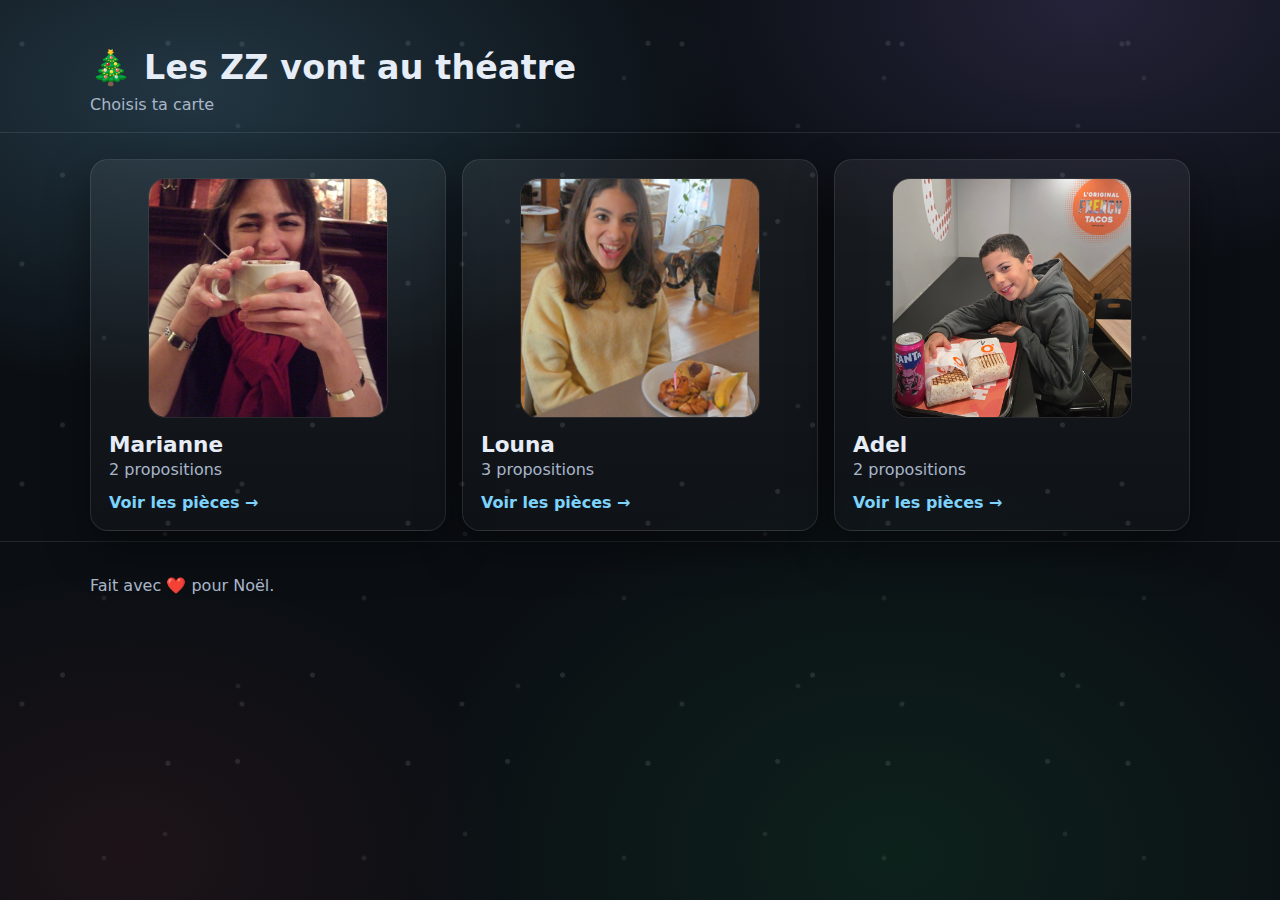
<file: index.html>
<!doctype html>
<html lang="fr">
<head>
    <script src="./assets/scratch.js" defer></script>
<meta charset="utf-8" />
  <meta name="viewport" content="width=device-width, initial-scale=1" />
  <title>Cadeau de Noël – Soirées théâtre</title>
  <link rel="stylesheet" href="assets/styles.css" />
</head>
<body>
<div class="snow"><span style="left:0%; animation-duration:10s; animation-delay:-0s"></span><span style="left:5%; animation-duration:11s; animation-delay:-1s"></span><span style="left:10%; animation-duration:12s; animation-delay:-2s"></span><span style="left:15%; animation-duration:13s; animation-delay:-3s"></span><span style="left:20%; animation-duration:14s; animation-delay:-4s"></span><span style="left:25%; animation-duration:15s; animation-delay:-5s"></span><span style="left:30%; animation-duration:16s; animation-delay:-6s"></span><span style="left:35%; animation-duration:17s; animation-delay:-7s"></span><span style="left:40%; animation-duration:18s; animation-delay:-8s"></span><span style="left:45%; animation-duration:19s; animation-delay:-9s"></span><span style="left:50%; animation-duration:10s; animation-delay:-10s"></span><span style="left:55%; animation-duration:11s; animation-delay:-11s"></span><span style="left:60%; animation-duration:12s; animation-delay:-12s"></span><span style="left:65%; animation-duration:13s; animation-delay:-13s"></span><span style="left:70%; animation-duration:14s; animation-delay:-14s"></span><span style="left:75%; animation-duration:15s; animation-delay:-15s"></span><span style="left:80%; animation-duration:16s; animation-delay:-16s"></span><span style="left:85%; animation-duration:17s; animation-delay:-17s"></span><span style="left:90%; animation-duration:18s; animation-delay:-18s"></span><span style="left:95%; animation-duration:19s; animation-delay:-19s"></span></div>
  <header class="site-header">
    <div class="container">
      <h1>🎄 Les ZZ vont au théatre</h1>
      <p class="subtitle">Choisis ta carte</p>
    </div>
  </header>

  <main class="container">
    <section class="grid">
      <a class="person-card" href="marianne.html" aria-label="Accéder aux propositions de Marianne">
        <img class="avatar" src="assets/avatars/marianne.jpg" alt="Avatar de Marianne" />
        <div class="person-meta">
          <h2>Marianne</h2>
          <p>2 propositions</p>
        </div>
        <span class="cta">Voir les pièces →</span>
      </a>

      <a class="person-card" href="louna.html" aria-label="Accéder aux propositions de Louna">
        <img class="avatar" src="assets/avatars/louna.png" alt="Avatar de Louna" />
        <div class="person-meta">
          <h2>Louna</h2>
          <p>3 propositions</p>
        </div>
        <span class="cta">Voir les pièces →</span>
      </a>

      <a class="person-card" href="adel.html" aria-label="Accéder aux propositions de Adel">
        <img class="avatar" src="assets/avatars/adel.png" alt="Avatar de Adel" />
        <div class="person-meta">
          <h2>Adel</h2>
          <p>2 propositions</p>
        </div>
        <span class="cta">Voir les pièces →</span>
      </a>
    </section>

    
  </main>

  <footer class="site-footer">
    <div class="container">
      <p>Fait avec ❤️ pour Noël.</p>
    </div>
  </footer>
</body>
</html>
</file>
<file: assets/styles.css>
/* Mini site Noël - Théâtre
   Style simple, responsive, compatible GitHub Pages (sans build).
*/
:root{
  --bg: #0b0f14;
  --card: #121a24;
  --card2: #0f1720;
  --text: #e7edf7;
  --muted: #a9b6c9;
  --accent: #7dd3fc;
  --accent2: #a78bfa;
  --border: rgba(255,255,255,.10);
  --shadow: 0 18px 45px rgba(0,0,0,.45);
}

*{ box-sizing: border-box; }
html, body{ height:100%; }
body{
  margin:0;
  font-family: system-ui, -apple-system, Segoe UI, Roboto, Inter, Arial, sans-serif;
  /* Fond Noël : dégradés + “neige” légère en surcouche */
  background:
    radial-gradient(900px 500px at 15% 10%, rgba(125,211,252,.20), transparent 60%),
    radial-gradient(800px 500px at 85% 0%, rgba(167,139,250,.16), transparent 55%),
    radial-gradient(900px 700px at 70% 95%, rgba(34,197,94,.10), transparent 55%),
    radial-gradient(700px 520px at 10% 95%, rgba(239,68,68,.08), transparent 55%),
    /* “neige” : points très discrets */
    radial-gradient(circle at 10% 20%, rgba(255,255,255,.10) 0 2px, transparent 3px),
    radial-gradient(circle at 40% 30%, rgba(255,255,255,.08) 0 1.8px, transparent 3px),
    radial-gradient(circle at 70% 18%, rgba(255,255,255,.10) 0 2.2px, transparent 3px),
    radial-gradient(circle at 85% 45%, rgba(255,255,255,.08) 0 1.6px, transparent 3px),
    radial-gradient(circle at 25% 70%, rgba(255,255,255,.10) 0 2.1px, transparent 3px),
    radial-gradient(circle at 55% 78%, rgba(255,255,255,.08) 0 1.7px, transparent 3px),
    radial-gradient(circle at 88% 82%, rgba(255,255,255,.10) 0 2.0px, transparent 3px),
    var(--bg);
  background-size:
    auto, auto, auto, auto,
    220px 220px, 260px 260px, 240px 240px, 280px 280px, 250px 250px, 300px 300px, 270px 270px,
    auto;
  color:var(--text);
}

a{ color: inherit; text-decoration: none; }
.container{ width:min(1100px, 92vw); margin-inline:auto; }

.site-header{
  padding: 48px 0 18px;
  border-bottom: 1px solid var(--border);
}
h1{ margin: 0 0 8px; font-size: clamp(1.6rem, 2.6vw, 2.3rem); letter-spacing: .2px; }
.subtitle{ margin: 0; color: var(--muted); }

.grid{
  display:grid;
  grid-template-columns: repeat(3, minmax(0, 1fr));
  gap: 16px;
  padding: 26px 0 10px;
}
@media (max-width: 900px){
  .grid{ grid-template-columns: 1fr; }
}

.person-card{
  display:flex;
  flex-direction: column;
  gap: 14px;
  padding: 18px;
  border: 1px solid var(--border);
  border-radius: 18px;
  background: linear-gradient(180deg, rgba(255,255,255,.06), rgba(255,255,255,.02));
  box-shadow: var(--shadow);
  transition: transform .15s ease, border-color .15s ease, background .15s ease;
}
.person-card:hover{
  transform: translateY(-2px);
  border-color: rgba(125,211,252,.45);
  background: linear-gradient(180deg, rgba(125,211,252,.10), rgba(255,255,255,.02));
}

.avatar{
  width: 100%;
  max-width: 240px;
  aspect-ratio: 1/1;
  border-radius: 18px;
  border: 1px solid var(--border);
  background: rgba(0,0,0,.20);
  align-self: center;
  object-fit: cover;
}
.person-meta h2{
  margin: 0;
  font-size: 1.35rem;
}
.person-meta p{
  margin: 3px 0 0;
  color: var(--muted);
}
.cta{
  margin-top: auto;
  color: var(--accent);
  font-weight: 600;
}

.note{
  margin: 22px 0 40px;
  padding: 16px 18px;
  border: 1px solid var(--border);
  border-radius: 18px;
  background: rgba(18,26,36,.55);
}
.note h3{ margin: 0 0 8px; }
.note ol{ margin: 0; color: var(--muted); }

.site-footer{
  border-top: 1px solid var(--border);
  padding: 18px 0 26px;
  color: var(--muted);
}

/* Pages personnes */
.page-header{
  display:flex;
  align-items:center;
  justify-content: space-between;
  gap: 14px;
  padding: 30px 0 10px;
}
.back{
  display:inline-flex;
  align-items:center;
  gap: 8px;
  padding: 10px 12px;
  border-radius: 999px;
  border: 1px solid var(--border);
  background: rgba(18,26,36,.55);
}
.back:hover{ border-color: rgba(125,211,252,.45); }

.person-hero{
  display:flex;
  align-items:center;
  gap: 14px;
}
.person-hero img{
  width: 58px;
  height: 58px;
  border-radius: 16px;
  border: 1px solid var(--border);
  background: rgba(0,0,0,.20);
  object-fit: cover;
}
.person-hero h2{ margin: 0; font-size: 1.35rem; }
.person-hero p{ margin: 2px 0 0; color: var(--muted); }

.plays{
  display:grid;
  grid-template-columns: repeat(2, minmax(0, 1fr));
  gap: 16px;
  padding: 14px 0 50px;
}
@media (max-width: 900px){
  .plays{ grid-template-columns: 1fr; }
}

.play-card{
  position: relative;
  border: 1px solid var(--border);
  border-radius: 22px;
  background: rgba(18,26,36,.55);
  box-shadow: var(--shadow);
  overflow:hidden;
  display:flex;
  flex-direction: column;
}

.play-card::before{
  content:"";
  position:absolute;
  inset:0;
  pointer-events:none;
  /* liseré cadeau */
  background:
    linear-gradient(135deg, rgba(34,197,94,.16), transparent 35%),
    linear-gradient(315deg, rgba(239,68,68,.12), transparent 40%);
  mix-blend-mode: screen;
}
.play-thumb{
  width: calc(100% - 40px);
  aspect-ratio: 1 / 1;
  max-width: 260px;        /* réduit fortement la taille */
  margin: 18px auto 8px;
  border-radius: 18px;
  border: 1px solid rgba(255,255,255,.18);
  background: rgba(0,0,0,.22);
  object-fit: cover;
  object-position: center;
  display:block;
  box-shadow: 0 10px 30px rgba(0,0,0,.45);
}
.play-content{
  padding: 14px 14px 16px;
  display:flex;
  flex-direction: column;
  gap: 10px;
}
.play-title{
  margin: 0;
  font-size: 1.15rem;
}
.badges{
  display:flex;
  flex-wrap: wrap;
  gap: 8px;
}
.badge{
  font-size: .85rem;
  color: var(--text);
  padding: 6px 10px;
  border-radius: 999px;
  border: 1px solid var(--border);
  background: rgba(255,255,255,.04);
}
.play-desc{
  margin: 0;
  color: var(--muted);
  line-height: 1.45;
}

.play-details{
  margin: 0;
  padding-left: 18px;
  color: var(--muted);
  line-height: 1.45;
}

@media (min-width: 900px){
  .play-thumb{
  width: calc(100% - 40px);
  aspect-ratio: 1 / 1;
  max-width: 260px;        /* réduit fortement la taille */
  margin: 18px auto 8px;
  border-radius: 18px;
  border: 1px solid rgba(255,255,255,.18);
  background: rgba(0,0,0,.22);
  object-fit: cover;
  object-position: center;
  display:block;
  box-shadow: 0 10px 30px rgba(0,0,0,.45);
}
}
.play-actions{
  margin-top: auto;
  display:flex;
  gap: 10px;
  flex-wrap: wrap;
}
.btn{
  display:inline-flex;
  align-items:center;
  justify-content:center;
  padding: 10px 12px;
  border-radius: 12px;
  border: 1px solid var(--border);
  background: rgba(255,255,255,.04);
  font-weight: 600;
}
.btn:hover{ border-color: rgba(167,139,250,.45); }
.small{
  font-size: .9rem;
  color: var(--muted);
}


/* Effet carte cadeau */
.play-card{
  transition: transform .25s ease, box-shadow .25s ease;
}
.play-card:hover{
  transform: translateY(-4px) rotate(-0.2deg);
  box-shadow: 0 25px 60px rgba(0,0,0,.55);
}
.play-card:hover::before{
  opacity: 1;
}

/* Liseré brillant */
.play-card::after{
  content:"";
  position:absolute;
  inset:-1px;
  border-radius: 24px;
  background: linear-gradient(
    120deg,
    transparent 20%,
    rgba(255,255,255,.35),
    transparent 80%
  );
  opacity: 0;
  transition: opacity .25s ease;
  pointer-events:none;
}
.play-card:hover::after{
  opacity: .6;
}


/* Neige légère */
@keyframes snow {
  from { transform: translateY(-10px); }
  to   { transform: translateY(110vh); }
}
.snow{
  position: fixed;
  inset: 0;
  pointer-events:none;
  z-index: 0;
}
.snow span{
  position:absolute;
  top:-10px;
  width:4px;
  height:4px;
  background: rgba(255,255,255,.6);
  border-radius:50%;
  animation: snow linear infinite;
}

/* Bonus */
.bonus-section{ margin: 18px 0 70px; padding-top: 10px; }
.bonus-title{ margin: 0 0 14px; font-size: 1.2rem; }
.bonus-grid{ display:grid; grid-template-columns: repeat(2, minmax(0, 1fr)); gap: 16px; }
@media (max-width: 900px){ .bonus-grid{ grid-template-columns: 1fr; } }
.bonus-card{
  position: relative;
  border: 1px solid rgba(255,255,255,.16);
  border-radius: 22px;
  background:
    radial-gradient(420px 260px at 15% 20%, rgba(239,68,68,.16), transparent 60%),
    radial-gradient(420px 260px at 85% 10%, rgba(34,197,94,.16), transparent 55%),
    radial-gradient(520px 320px at 60% 95%, rgba(125,211,252,.14), transparent 60%),
    rgba(18,26,36,.62);
  box-shadow: 0 18px 45px rgba(0,0,0,.45);
  overflow:hidden;
  padding: 14px;
}
.bonus-card::before{
  content:"";
  position:absolute;
  inset:-2px;
  border-radius: 24px;
  background: linear-gradient(120deg, rgba(255,255,255,.18), transparent 30%, rgba(255,255,255,.10));
  opacity:.35;
  pointer-events:none;
}
.bonus-card:hover{ transform: translateY(-3px); transition: transform .2s ease; }
.bonus-inner{ display:flex; gap: 14px; align-items:center; }
.bonus-img{
  width: 92px; height: 92px;
  border-radius: 18px;
  border: 1px solid rgba(255,255,255,.16);
  background: rgba(0,0,0,.20);
  object-fit: cover;
  flex: 0 0 auto;
}
.bonus-meta h4{ margin: 0 0 4px; font-size: 1.05rem; }
.bonus-meta p{ margin: 0; color: var(--muted); line-height: 1.35; }
.scratch-card canvas{
  position:absolute;
  inset:0;
  width:100%;
  height:100%;
  border-radius: 22px;
  /* petit liseré pour bien voir la zone à gratter */
  outline: 2px solid rgba(255,255,255,.14);
  outline-offset: -10px;
}
.scratch-hint{
  margin-top: 10px;
  color: rgba(231,237,247,.85);
  font-size: .95rem;
}


/* Masquage du cadeau bonus (révélé après grattage) */
.scratch-card .bonus-inner{
  opacity: 0;
  filter: blur(14px);
  transform: scale(.98);
  transition: opacity .25s ease, filter .25s ease, transform .25s ease;
}
.scratch-card.is-revealed .bonus-inner{
  opacity: 1;
  filter: blur(0);
  transform: scale(1);
}


/* Fix GitHub Pages: canvas must be on top + clickable; prevent contenu masqué de bloquer le grattage */
.scratch-card{ position: relative; }
.scratch-card canvas{
  z-index: 5;
  pointer-events: auto;
  touch-action: none; /* important mobile */
}
.scratch-card .bonus-inner{
  position: relative;
  z-index: 1;
}
.scratch-card:not(.is-revealed) .bonus-inner{
  pointer-events: none; /* évite de “capturer” les clics au-dessus du canvas */
}
.scratch-card.is-revealed .bonus-inner{
  pointer-events: auto;
}
</file>
